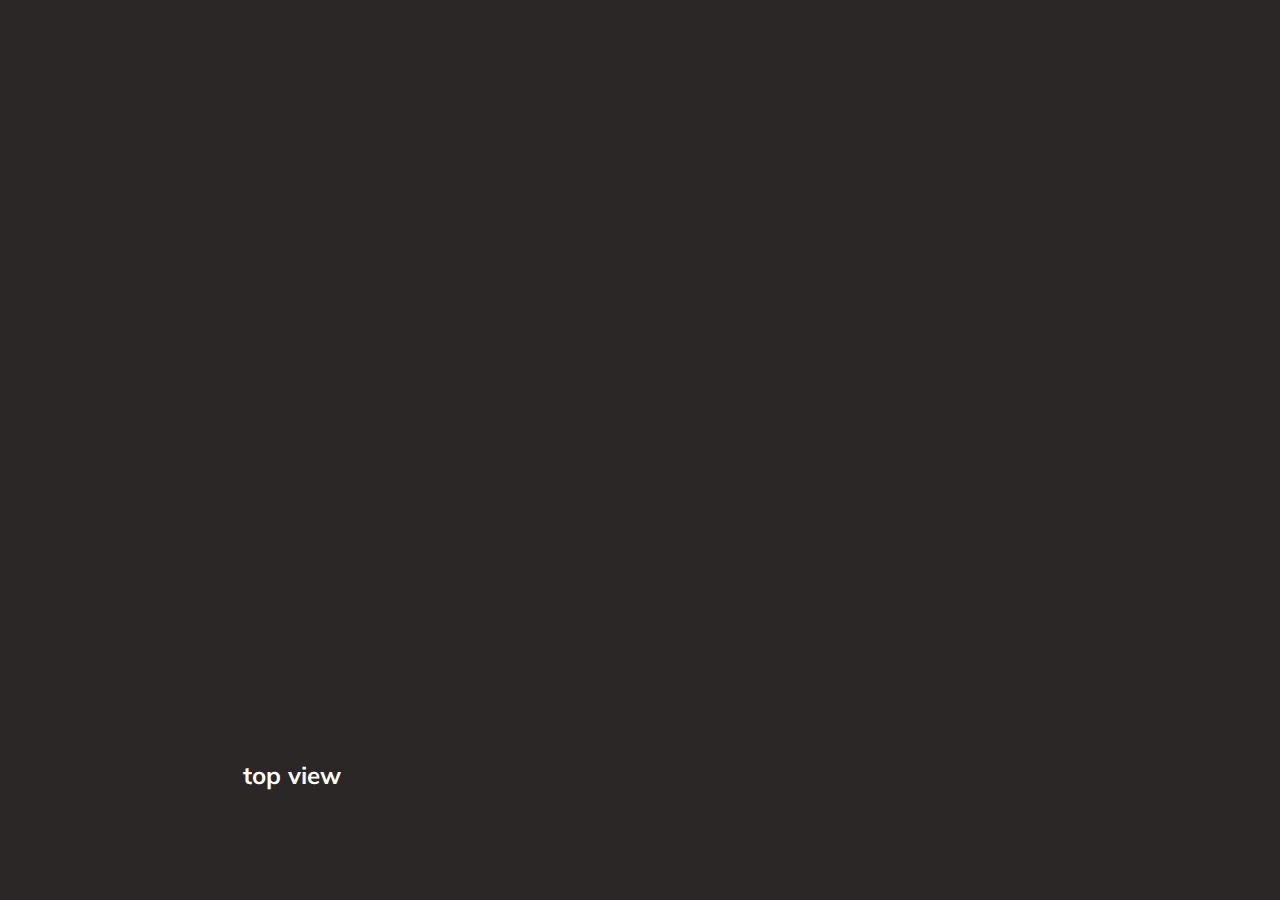
<file: 01-cards/index.html>
<!DOCTYPE html>
<html lang="en">
<head>
  <meta charset="UTF-8" />
  <meta name="viewport" content="width=device-width, initial-scale=1.0" />
  <link rel="stylesheet" href="styles.css" />
  <script src="app.js" defer></script>
  <title>Карточки | Проект 1</title>
</head>
<body>
<div class="container">
  <div
      class="slide"
      style="background-image: url('https://images.unsplash.com/photo-1458724029936-2cc6ee38f5ef?ixlib=rb-1.2.1&ixid=MnwxMjA3fDB8MHxwaG90by1wYWdlfHx8fGVufDB8fHx8&auto=format&fit=crop&w=1471&q=80');"
  >
    <h3>taiga</h3>
  </div>
  <div
      class="slide"
      style="
          background-image: url('https://images.unsplash.com/photo-1530824514415-600724ccf7be?ixlib=rb-1.2.1&ixid=MnwxMjA3fDB8MHxwaG90by1wYWdlfHx8fGVufDB8fHx8&auto=format&fit=crop&w=1470&q=80');
        "
  >
    <h3>swamp</h3>
  </div>
  <div
      class="slide"
      style="
          background-image: url('https://images.unsplash.com/photo-1501856054482-8b7fbff7b3fe?ixlib=rb-1.2.1&ixid=MnwxMjA3fDB8MHxwaG90by1wYWdlfHx8fGVufDB8fHx8&auto=format&fit=crop&w=1074&q=80');
        "
  >
    <h3>top view</h3>
  </div>
  <div
      class="slide"
      style="
          background-image: url('https://images.unsplash.com/photo-1475359524104-d101d02a042b?ixlib=rb-1.2.1&ixid=MnwxMjA3fDB8MHxwaG90by1wYWdlfHx8fGVufDB8fHx8&auto=format&fit=crop&w=1594&q=80');
        "
  >
    <h3>forest</h3>
  </div>
  <div
      class="slide"
      style="
          background-image: url('https://images.unsplash.com/photo-1502252430442-aac78f397426?ixlib=rb-1.2.1&ixid=MnwxMjA3fDB8MHxwaG90by1wYWdlfHx8fGVufDB8fHx8&auto=format&fit=crop&w=1470&q=80');
        "
  >
    <h3>fog</h3>
  </div>
</div>
</body>
</html>
</file>
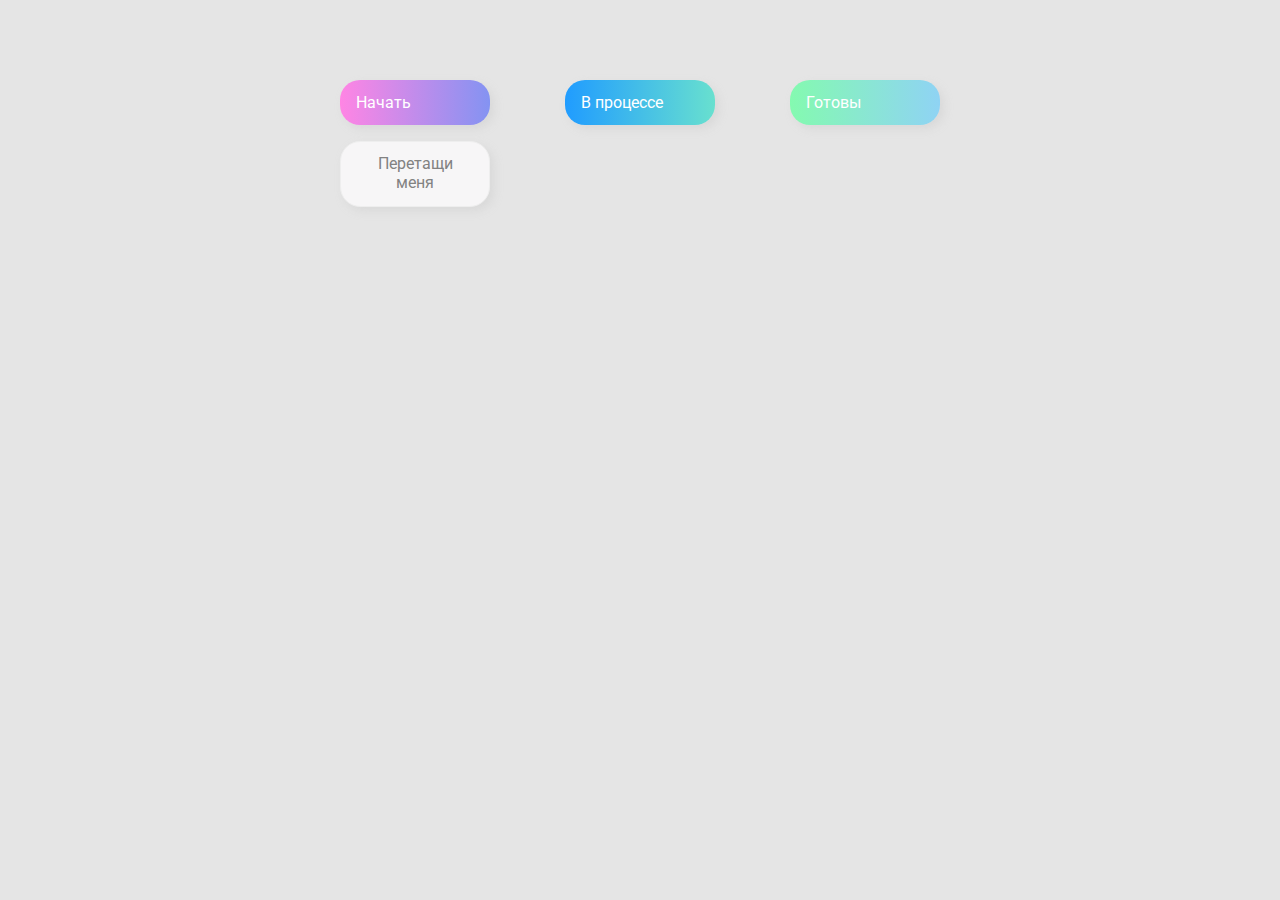
<file: 02-drag-n-drop/index.html>
<!DOCTYPE html>
<html lang="en">
  <head>
    <meta charset="UTF-8" />
    <meta name="viewport" content="width=device-width, initial-scale=1.0" />
    <link rel="stylesheet" href="styles.css" />
    <script src="./app.js" defer></script>
    <title>Drag & Drop | Проект 2</title>
  </head>
  <body>
    <div>
      <div class="row">
          <div class="col-header start">Начать</div>
          <div class="col-header progress">В процессе</div>
          <div class="col-header done">Готовы</div>
      </div>

      <div class="row">
        <div class="placeholder">
          <div class="item" draggable="true">Перетащи меня</div>
        </div>
        <div class="placeholder"></div>
        <div class="placeholder"></div>
      </div>
      
    </div>
  </body>
</html>
</file>
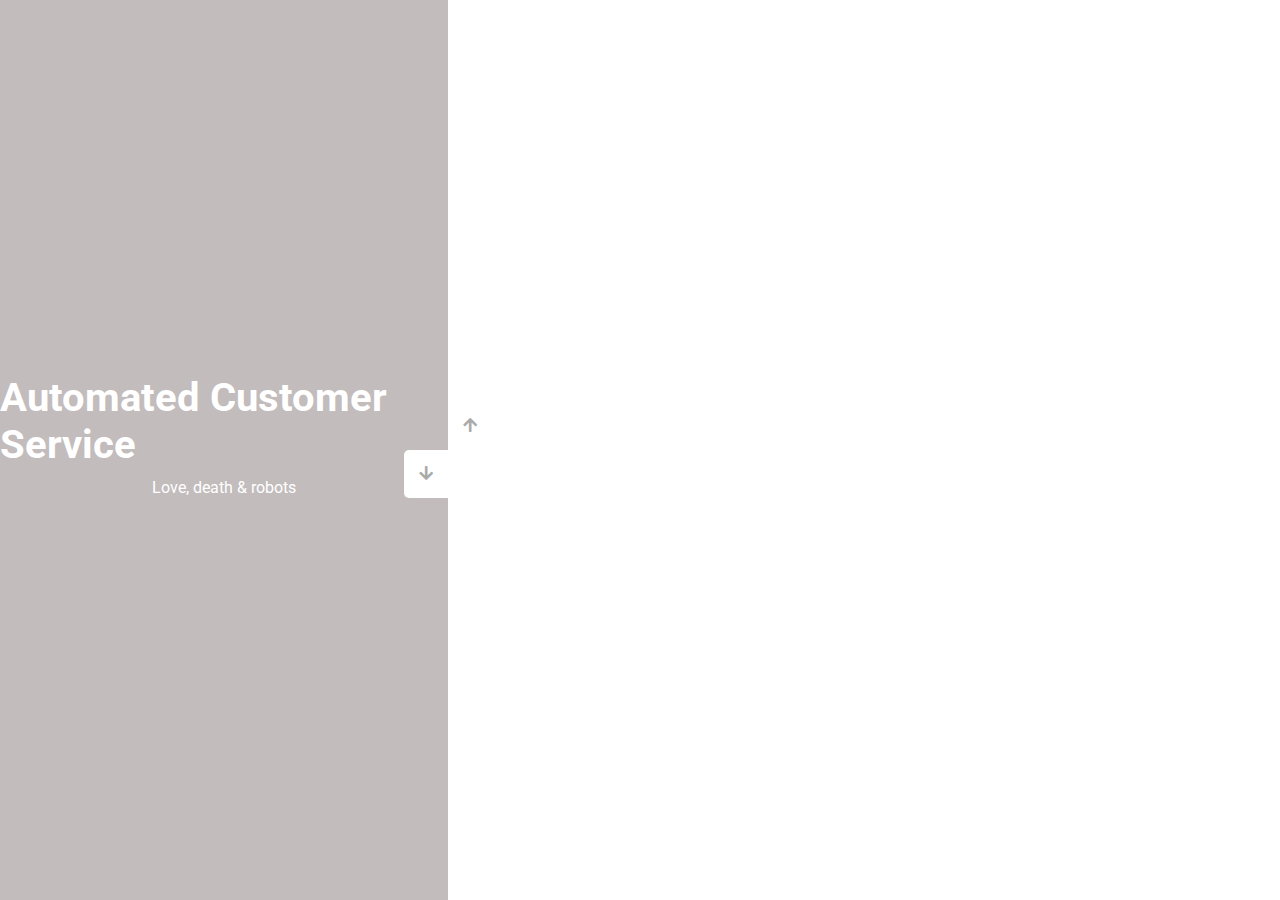
<file: 03-slider/index.html>
<!DOCTYPE html>
<html lang="en">
  <head>
    <meta charset="UTF-8" />
    <meta name="viewport" content="width=device-width, initial-scale=1.0" />
    <link
      rel="stylesheet"
      href="https://cdnjs.cloudflare.com/ajax/libs/font-awesome/5.15.1/css/all.min.css"
    />
    <link rel="stylesheet" href="style.css" />
    <script src="./app.js" defer></script>
    <title>Слайдер | Проект 3</title>
  </head>
  <body>
    <div class="container">
      <div class="sidebar">
        <div style="background: rgb(121, 119, 119);">
          <h1>Snow in the desert</h1>
          <p>Love, death & robots</p>
        </div>
        <div style="background: rgb(199, 197, 197);">
          <h1>Life Hutch</h1>
          <p>Love, death & robots</p>
        </div>
        <div style="background: rgb(70, 69, 69);">
          <h1>Zima Blue</h1>
          <p>Love, death & robots</p>
        </div>
        <div style="background: rgb(194, 188, 188);">
          <h1>Automated Customer Service</h1>
          <p>Love, death & robots</p>
        </div>
      </div>
      <div class="main-slide">
        <div
          style="
            background-image: url('https://images.unsplash.com/photo-1609240873963-9caa6e2e55fb?ixlib=rb-1.2.1&ixid=MnwxMjA3fDB8MHxwaG90by1wYWdlfHx8fGVufDB8fHx8&auto=format&fit=crop&w=687&q=80');
          "
        ></div>
        <div
          style="
            background-image: url('https://images.unsplash.com/photo-1609240873985-50f4cf633099?ixlib=rb-1.2.1&ixid=MnwxMjA3fDB8MHxwaG90by1wYWdlfHx8fGVufDB8fHx8&auto=format&fit=crop&w=687&q=80');
          "
        ></div>
        <div
          style="
            background-image: url('https://images.unsplash.com/photo-1527800792452-506aacb2101f?ixlib=rb-1.2.1&ixid=MnwxMjA3fDB8MHxwaG90by1wYWdlfHx8fGVufDB8fHx8&auto=format&fit=crop&w=687&q=80');
          "
        ></div>
        <div
          style="
            background-image: url('https://images.unsplash.com/photo-1609240873665-3ddbaa86b5d7?ixlib=rb-1.2.1&ixid=MnwxMjA3fDB8MHxwaG90by1wYWdlfHx8fGVufDB8fHx8&auto=format&fit=crop&w=687&q=80');
          "
        ></div>
      </div>
      <div class="controls">
        <button class="down-button">
          <i class="fas fa-arrow-down"></i>
        </button>
        <button class="up-button">
          <i class="fas fa-arrow-up"></i>
        </button>
      </div>
    </div>
  </body>
</html>
</file>
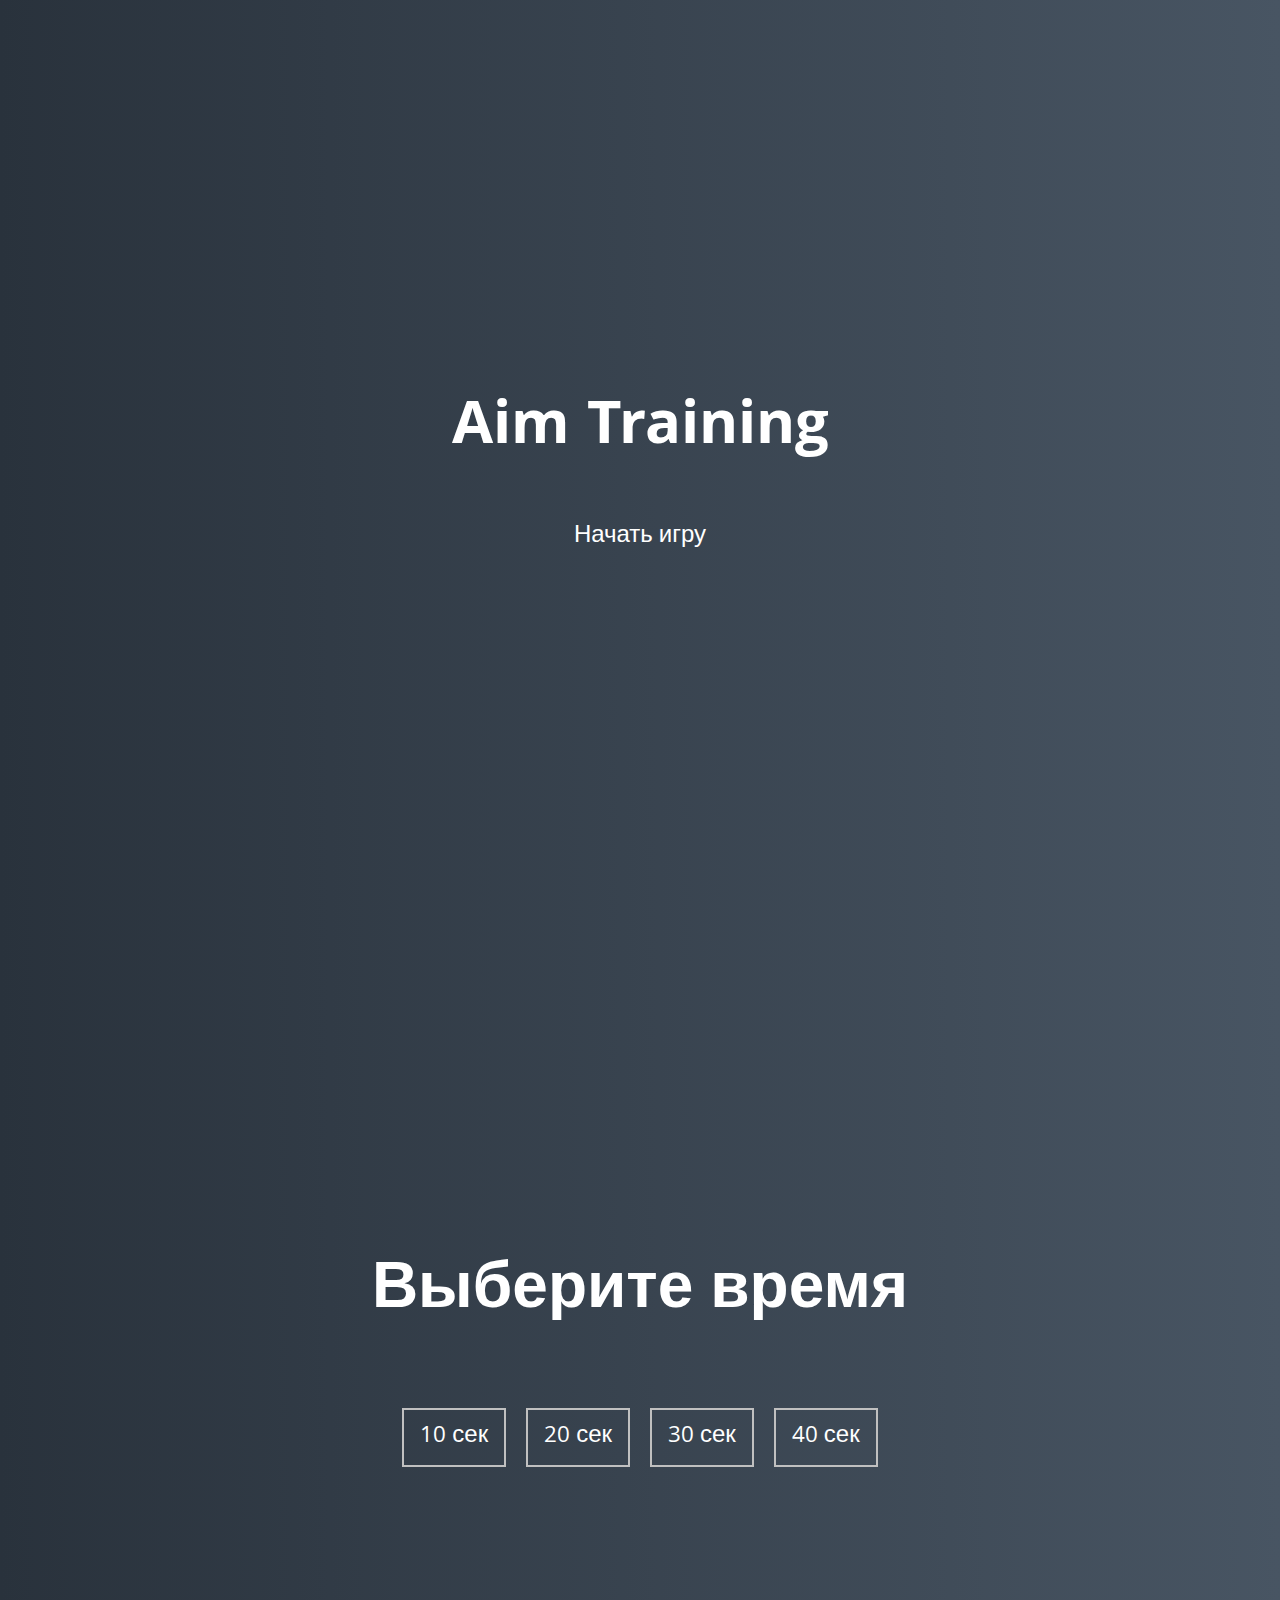
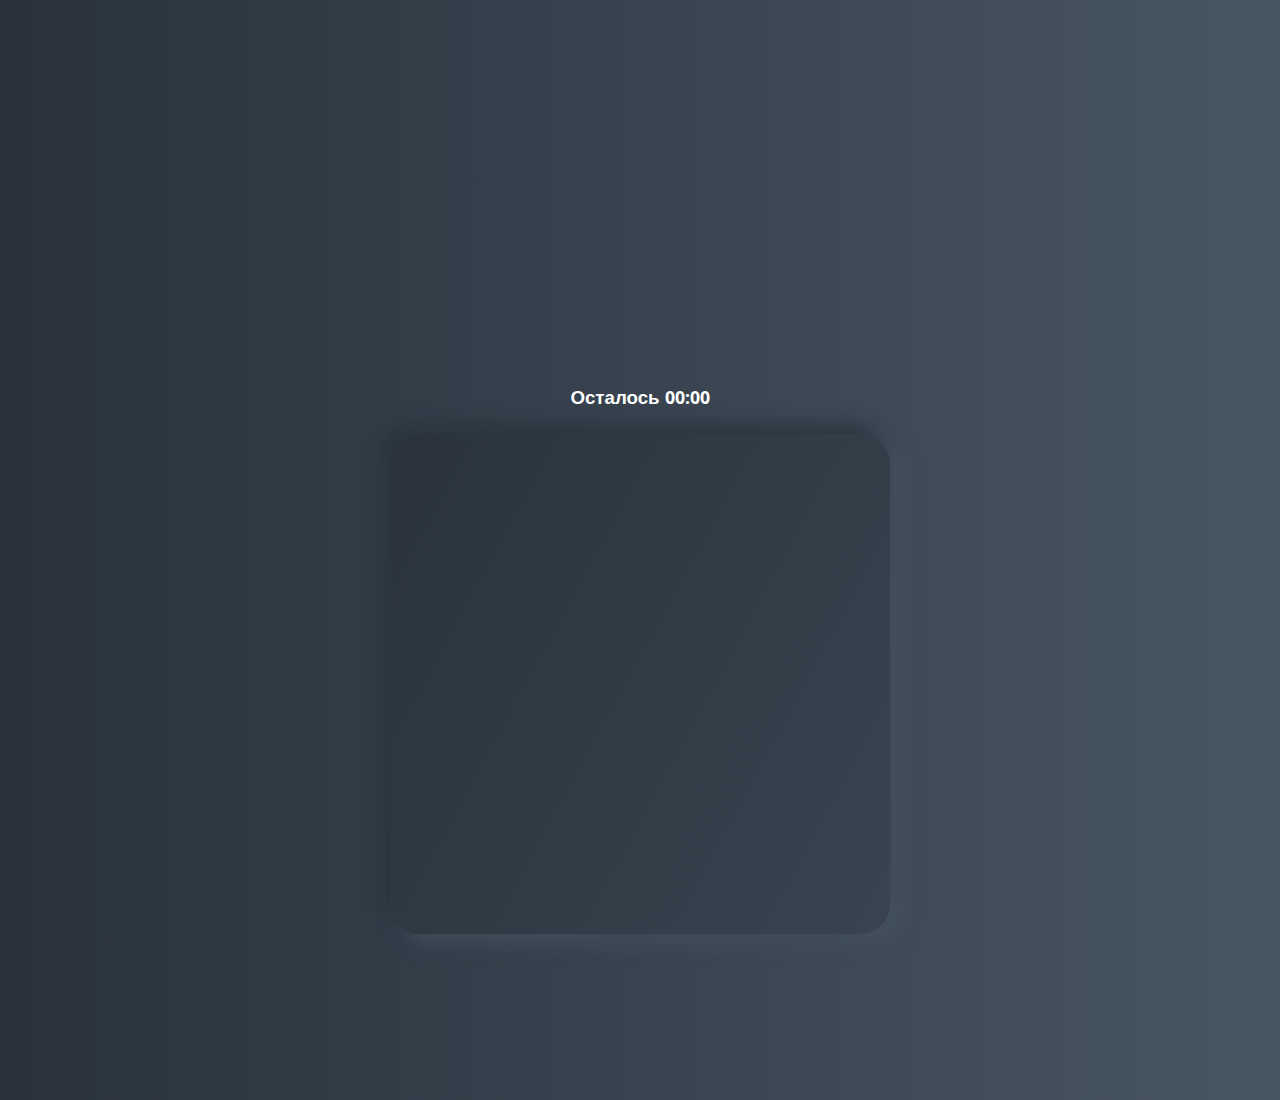
<file: 05-aim-game/index.html>
<!DOCTYPE html>
<html lang="en">
  <head>
    <meta charset="UTF-8" />
    <meta name="viewport" content="width=device-width, initial-scale=1.0" />
    <link rel="stylesheet" href="styles.css" />
    <script src="./app.js" defer></script>
    <title>Aim Training | Проект 5</title>
  </head>
  <body>
    <div class="screen">
      <h1>Aim Training</h1>
      <a href="#" class="start" id="start">Начать игру</a>
    </div>

    <div class="screen">
      <h1>Выберите время</h1>
      <ul class="time-list" id="time-list">
        <li>
          <button class="time-btn" data-time="10">
            10 сек
          </button>
        </li>
        <li>
          <button class="time-btn" data-time="20">
            20 сек
          </button>
        </li>
        <li>
          <button class="time-btn" data-time="30">
            30 сек
          </button>
        </li>
        <li>
          <button class="time-btn" data-time="40">
            40 сек
          </button>
        </li>
      </ul>
    </div>

    <div class="screen">
      <h3>Осталось <span id="time">00:00</span></h3>
      <div class="board" id="board"></div>
    </div>
  </body>
</html>
</file>
<file: 01-cards/styles.css>
@import url("https://fonts.googleapis.com/css?family=Muli&display=swap");

* {
  box-sizing: border-box;
}

body {
  font-family: "Muli", sans-serif;
  overflow: hidden;
  margin: 0;
  background: rgb(44, 39, 39);
  height: 100vh;
  display: flex;
  justify-content: center;
  align-items: center;
}

.container {
  display: flex;
  width: 100%;
  margin: 20px;
}

.slide {
  flex: 1;
  height: 80vh;
  background-size: cover;
  background-repeat: no-repeat;
  background-position: center;
  border-radius: 20px;
  cursor: pointer;
  margin: 10px;
  position: relative;
  color: #fff;
  transition: all 500ms ease-in-out;
}

.slide h3 {
  margin: 0;
  position: absolute;
  bottom: 20px;
  left: 10px;
  font-size: 24px;
  opacity: 0;
}

.slide.active {
  flex: 10;
}

.slide.active h3 {
  opacity: 1;
  transition: opacity 0.3s ease-in;
}
</file>
<file: 02-drag-n-drop/styles.css>
@import url("https://fonts.googleapis.com/css?family=Roboto&display=swap");

* {
  box-sizing: border-box;
}

body {
  font-family: "Roboto", sans-serif;
  background-color: #e5e5e5;
  display: flex;
  padding-top: 5rem;
  justify-content: center;
  overflow: hidden;
  margin: 0;
}

.row {
  display: flex;
  width: 600px;
  justify-content: space-between;
  margin-bottom: 1rem;
}

.col-header {
  width: 150px;
  box-shadow: 4px 4px 9px rgba(198, 198, 198, 0.36);
  border-radius: 20px;
  padding: 0.8rem 1rem;
  color: #fff;
}

.item {
  width: 150px;
  height: 66px;
  border: 1px solid #eee;
  box-shadow: 4px 4px 9px rgba(198, 198, 198, 0.36);
  border-radius: 20px;
  background: #f7f6f7;
  padding: 0.8rem 1rem;
  color: #828282;
  text-align: center;
  cursor: grab;
}

.item:active {
  cursor: grabbing;
}

.placeholder {
  width: 150px;
  height: 66px;
}

.start {
  background: linear-gradient(90deg, #ff85e4 0%, #229efd 179.25%);
}

.progress {
  background: linear-gradient(90deg, #209cff 0%, #68e0cf 100%);
}

.done {
  background: linear-gradient(90deg, #84fab0 0%, #8fd3f4 100%);
}

.hold {
  border-top: 3px solid rgb(0, 26, 255);
  border-bottom: 3px solid rgb(219, 23, 23);
  border-left: 3px solid rgb(56, 216, 16);
  border-right: 3px solid rgb(218, 221, 21);
}

.hide {
  display: none;
}

.hovered {
  border-top: 2px dotted #e423ba;
}
</file>
<file: 03-slider/style.css>
@import url('https://fonts.googleapis.com/css?family=Roboto&display=swap');

* {
  box-sizing: border-box;
  margin: 0;
  padding: 0;
}

body {
  font-family: 'Roboto', sans-serif;
  height: 100vh;
}

.container {
  position: relative;
  overflow: hidden;
  width: 100vw;
  height: 100vh;
}

.sidebar {
  height: 100%;
  width: 35%;
  position: absolute;
  top: 0;
  left: 0;
  transition: transform 0.5s ease-in-out;
}

.sidebar > div {
  height: 100%;
  width: 100%;
  display: flex;
  flex-direction: column;
  align-items: center;
  justify-content: center;
  color: #fff;
}

.sidebar h1 {
  font-size: 40px;
  margin-bottom: 10px;
  margin-top: -30px;
}

.main-slide {
  height: 100%;
  position: absolute;
  top: 0;
  left: 35%;
  width: 65%;
  transition: transform 0.5s ease-in-out;
}

.main-slide > div {
  background-repeat: no-repeat;
  background-size: cover;
  background-position: center center;
  height: 100%;
  width: 100%;
}

button {
  background-color: #fff;
  border: none;
  color: #aaa;
  cursor: pointer;
  font-size: 16px;
  padding: 15px;
}

button:hover {
  color: #222;
}

button:focus {
  outline: none;
}

.container .controls button {
  position: absolute;
  left: 35%;
  top: 50%;
  z-index: 100;
}

.container .controls .down-button {
  transform: translateX(-100%);
  border-top-left-radius: 5px;
  border-bottom-left-radius: 5px;
}

.container .controls .up-button {
  transform: translateY(-100%);
  border-top-right-radius: 5px;
  border-bottom-right-radius: 5px;
}
</file>
<file: 05-aim-game/styles.css>
@import url('https://fonts.googleapis.com/css?family=Khula&display=swap');

* {
  box-sizing: border-box;
}

body {
  color: #fff;
  font-family: 'Khula', sans-serif;
  height: 100vh;
  overflow: hidden;
  margin: 0;
  text-align: center;
}

a {
  color: #fff;
  text-decoration: none;
}

a:hover {
  color: #16D9E3;
}

.start {
  font-size: 1.5rem;
}

h1 {
  line-height: 1.4;
  font-size: 4rem;
}

.screen {
  display: flex;
  flex-direction: column;
  align-items: center;
  justify-content: center;
  height: 100vh;
  width: 100vw;
  transition: margin 0.5s ease-out;
  background: linear-gradient(90deg, #29323C 0%, #485563 100%);
}

.screen.up {
  margin-top: -100vh;
}

.time-list {
  display: flex;
  flex-wrap: wrap;
  justify-content: center;
  list-style: none;
  padding: 0;
}

.time-list li {
  margin: 10px;
}

.time-btn {
  background-color: transparent;
  border: 2px solid #C0C0C0;
  color: #fff;
  cursor: pointer;
  font-family: inherit;
  padding: .5rem 1rem;
  font-size: 1.5rem;
}

.time-btn:hover {
  border: 2px solid #16D9E3;
  color: #16D9E3;
}

.hide {
  opacity: 0;
}

.primary {
  color: #16D9E3;
}

.board {
  display: flex;
  justify-content: center;
  align-items: center;
  position: relative;
  width: 500px;
  height: 500px;
  background: linear-gradient(118.38deg, #29323C -4.6%, #485563 200.44%);
  box-shadow: -8px -8px 20px #2A333D, 10px 7px 20px #475462;
  border-radius: 30px;
  overflow: hidden;
}

.circle {
  background: linear-gradient(90deg, #16D9E3 0%, #30C7EC 47%, #46AEF7 100%);
  position: absolute;
  border-radius: 50%;
  cursor: pointer;
}
</file>
